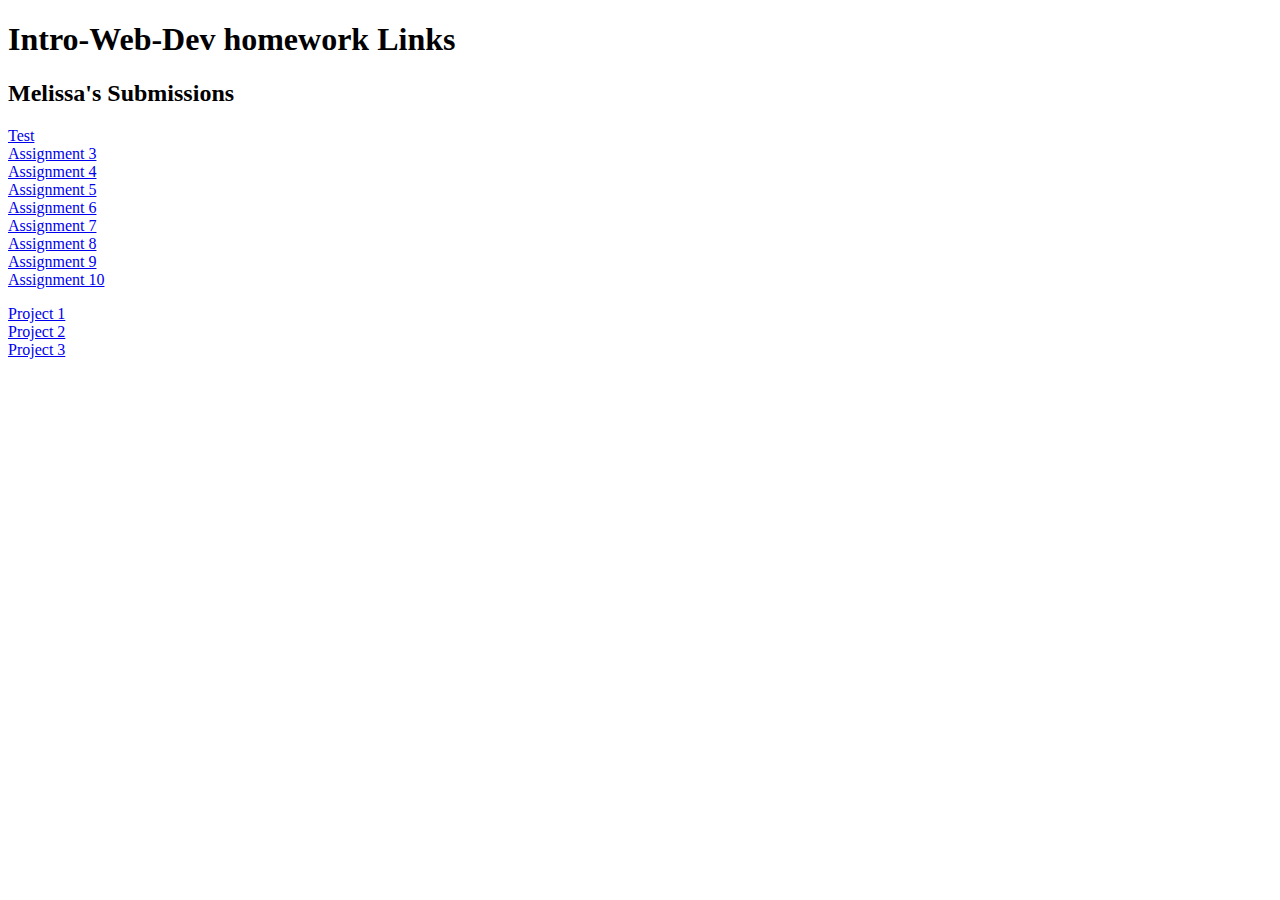
<file: index.html>
<!DOCTYPE html>
<html>
  <head>
    <title>My-Web-Dev-Hw Index</title>
  </head>

  <body>
    <!-- All of your body content goes between these two <body> tags. -->
    <h1>Intro-Web-Dev homework Links</h1>

    <h2>Melissa's Submissions</h2>

    <p>
      <a href="./Test/about.html">Test</a><br />
      <a href="./assignment-3/index.html">Assignment 3</a><br />
      <a href="./assignment-4/index.html">Assignment 4</a><br />
      <a href="./assignment-5/index.html">Assignment 5</a><br />
      <a href="./assignment-6/index.html">Assignment 6</a><br />
      <a href="./assignment-7/index.html">Assignment 7</a><br />
      <a href="./assignment-8/index.html">Assignment 8</a><br />
      <a href="./assignment-9/index.html">Assignment 9</a><br />
      <a href="./assignment-10/index.html">Assignment 10</a>
    </p>

    <p>
      <a href="./project-1/index.html">Project 1</a><br />
      <a href="./Project-2/index.html">Project 2</a><br />
      <a href="./Project-3/index.html">Project 3</a>
    </p>

  </body>
</html>
</file>
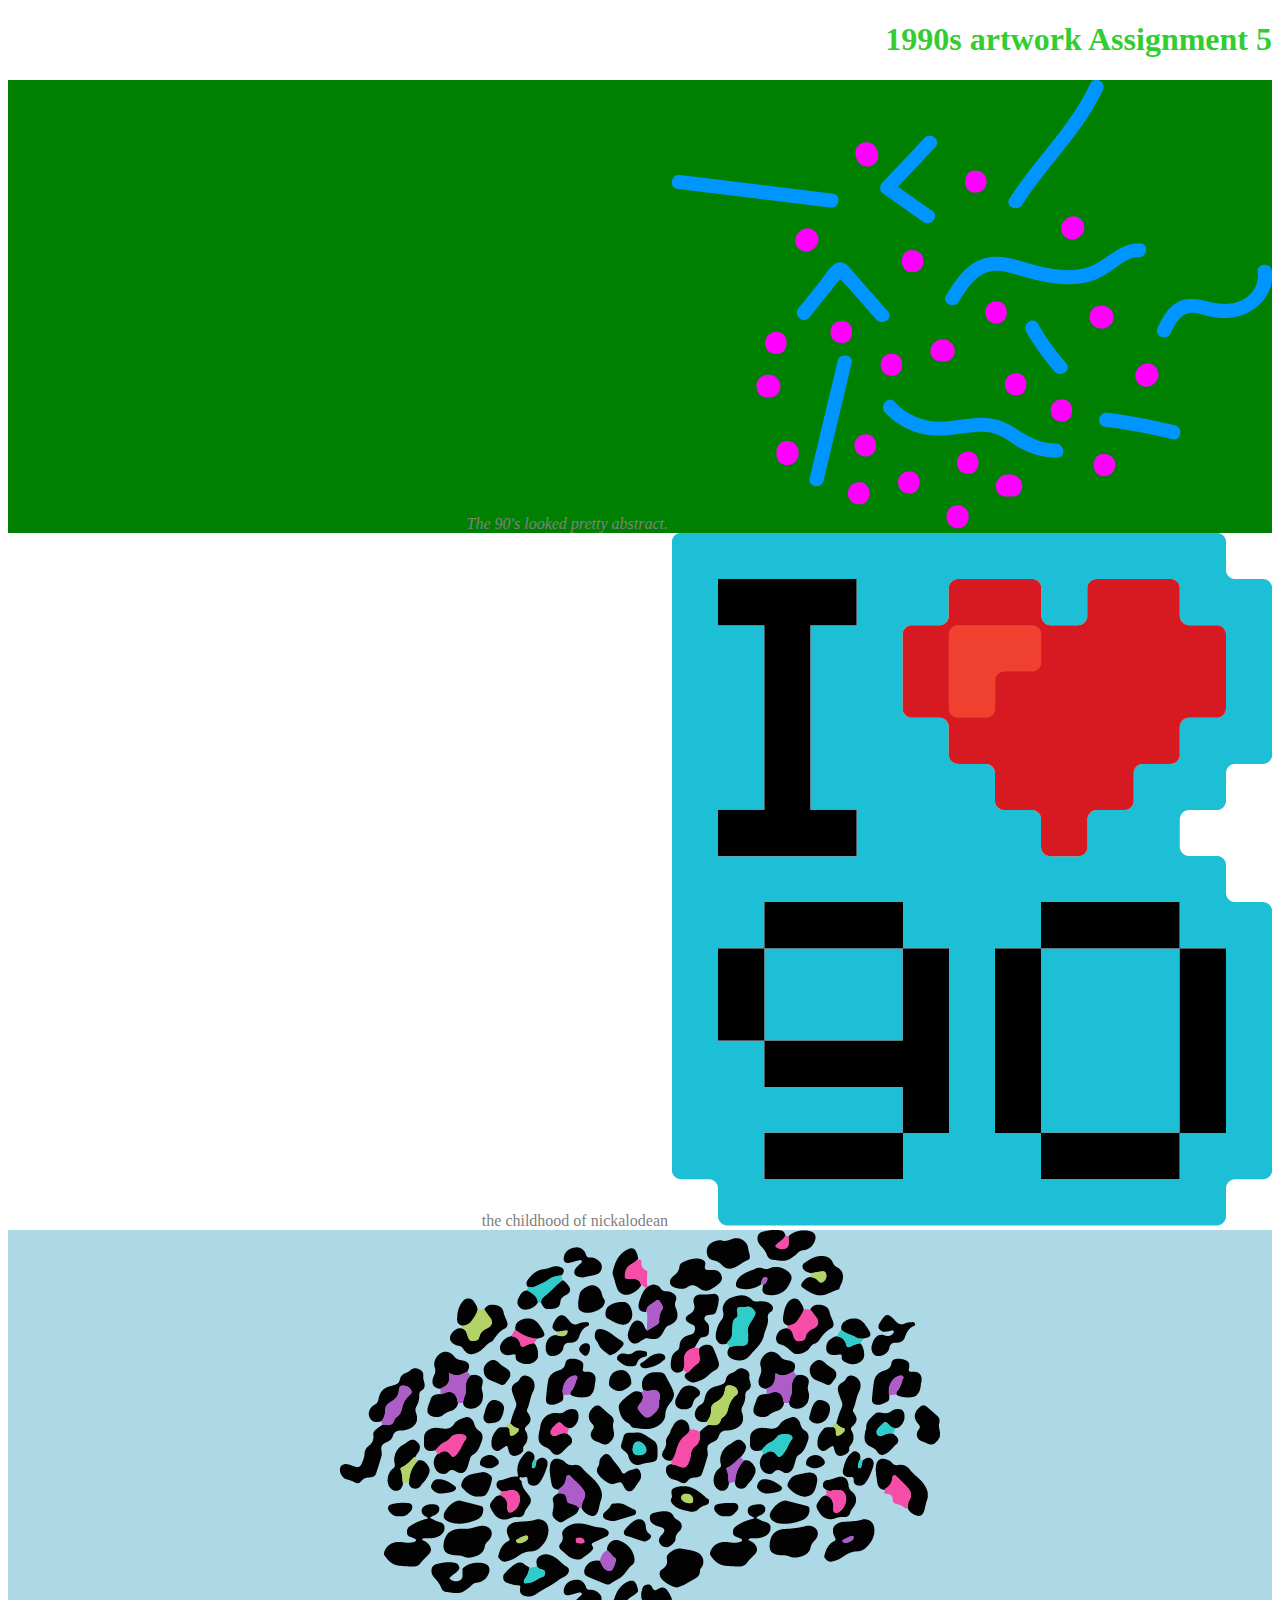
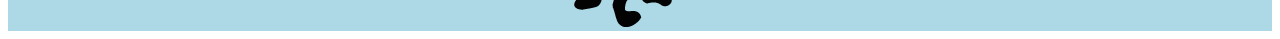
<file: Assignment 5/index.html>
<!DOCTYPE html>
<html>
<head>
  <!--meta data -->
  <Title> Assignment-5 1990s artwork</title>
    <meta charset="utf-8">
    <meta name="description" content="assignmet-5">
    <meta name="author" content="Melissa Maldonado">
    <meta name="viewport" content="width=device-width, initial-scale=1.0">
    <link rel="stylesheet" href="./css/style.css">
        <style>
        img:hover{opacity:0.5;}
        </style>
</head>
<body>
  <h1>1990s artwork Assignment 5</h1>
  <div id="box-one" class="container">
    The 90's looked pretty abstract.
    <img src="./images/1990s-03.png" alt="i love the 90s" height"499" width"600"/>
  </div>

  <dive id="box-two"class="container">
    the childhood of nickalodean
    <img src="./images/1990s-01.png" alt="orange splat" height"402" width"600"/>
  </div>

  <div id="box-three"class="container">
    <img src="./images/1990s-05.png" alt"leapord print" height"433" width"600"/>
  </div>
</html>
</file>
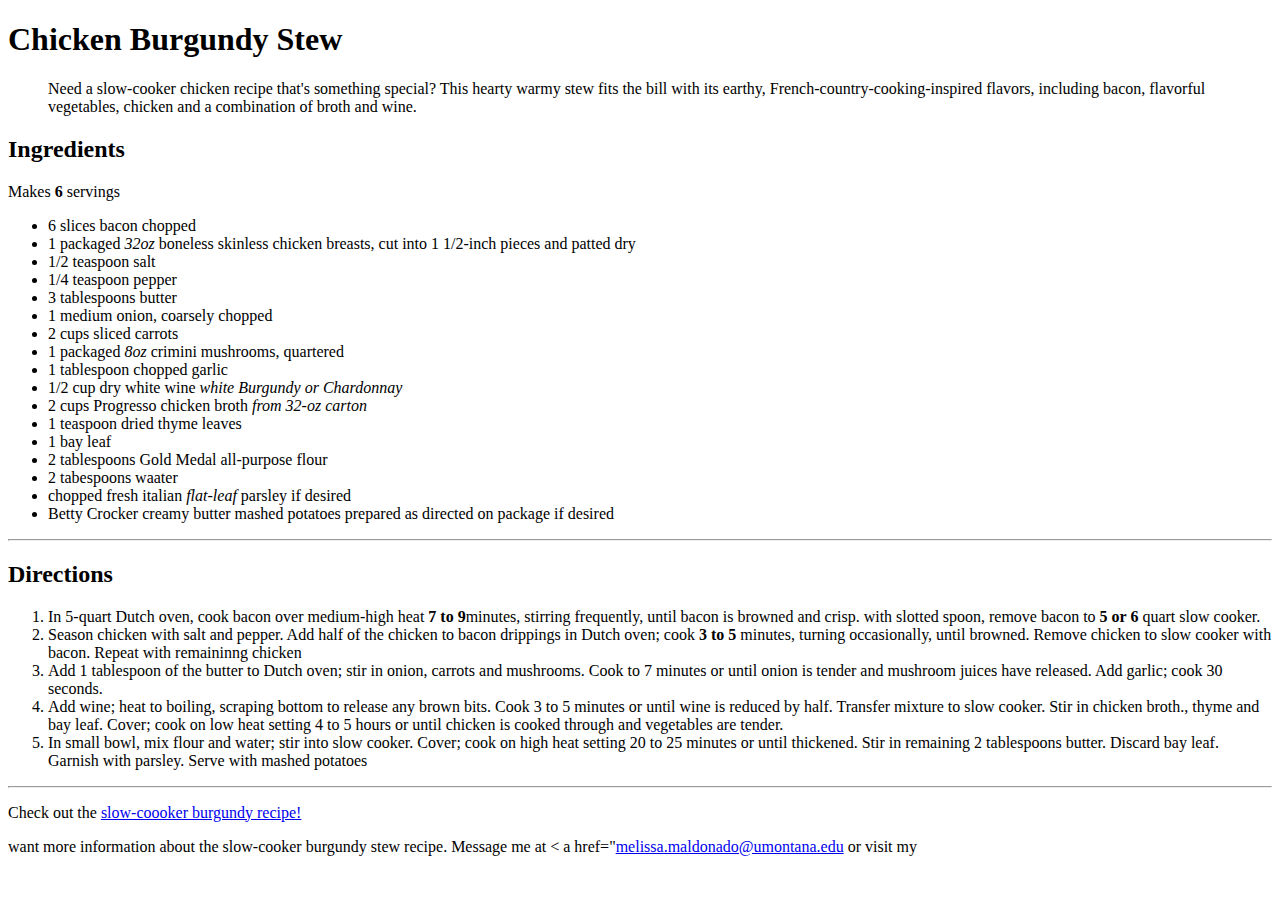
<file: assignment-3/index.html>
<!DOCTYPE html>
<html>
<head>
  <meta charset="utf-8">
  <meta name="description" content="recipe assignment 3">
  <meta name="author" content="Melissa Maldonado">
  <meta name="viewport" content="width=device-width, initial-scale=1.0">
<title> Assignment 3 Slow-Cooker Chicken Burgundy Stew</title>
</head>

<body>
  <h1><b>Chicken Burgundy Stew</b></h1>
  <blockquote>
    Need a slow-cooker chicken recipe that's something special? This hearty warmy stew fits the bill with its earthy, French-country-cooking-inspired flavors, including bacon, flavorful vegetables, chicken and a combination of broth and wine.</br>
  </blockquote>
<h2> Ingredients</h2>
<p>Makes <b>6</b> servings</P>
<ul>
  <li> 6 slices bacon chopped</li>
  <li> 1 packaged <i> 32oz</i> boneless skinless chicken breasts, cut into 1 1/2-inch pieces and patted dry</li>
  <li> 1/2 teaspoon salt</li>
  <li> 1/4 teaspoon pepper</li>
  <li> 3 tablespoons butter</li>
  <li> 1 medium onion, coarsely chopped</li>
  <li> 2 cups sliced carrots</li>
  <li> 1 packaged <i> 8oz</i> crimini mushrooms, quartered</li>
  <li> 1 tablespoon chopped garlic</li>
  <li> 1/2 cup dry white wine <i> white Burgundy or Chardonnay</i> </li>
  <li> 2 cups Progresso chicken broth <i> from 32-oz carton</i></li>
  <li> 1 teaspoon dried thyme leaves</li>
  <li> 1 bay leaf</li>
  <li> 2 tablespoons Gold Medal all-purpose flour</li>
  <li> 2 tabespoons waater</li>
  <li> chopped fresh italian <i> flat-leaf</i> parsley if desired</li>
  <li> Betty Crocker creamy butter mashed potatoes prepared as directed on package if desired</li>
</ul>
<hr>

<h2>Directions</h2>
<ol>
  <li> In 5-quart Dutch oven, cook bacon over medium-high heat <b>7 to 9</b>minutes, stirring frequently, until bacon is browned and crisp. with slotted spoon, remove bacon to <b> 5 or 6 </b> quart slow cooker. </li>
  <li> Season chicken with salt and pepper. Add half of the chicken to bacon drippings in Dutch oven; cook <b> 3 to 5 </b> minutes, turning occasionally, until browned. Remove chicken to slow cooker with bacon. Repeat with remaininng chicken </li>
  <li> Add 1 tablespoon of the butter to Dutch oven; stir in onion, carrots and mushrooms. Cook to 7 minutes or until onion is tender and mushroom juices have released. Add garlic; cook 30 seconds. </li>
  <li> Add wine; heat to boiling, scraping bottom to release any brown bits. Cook 3 to 5 minutes or until wine is reduced by half. Transfer mixture to slow cooker. Stir in chicken broth., thyme and bay leaf. Cover; cook on low heat setting 4 to 5 hours or until chicken is cooked through and vegetables are tender.</li>
  <li> In small bowl, mix flour and water; stir into slow cooker. Cover; cook on high heat setting 20 to 25 minutes or until thickened. Stir in remaining 2 tablespoons butter. Discard bay leaf. Garnish with parsley. Serve with mashed potatoes</li>
</ol>
<hr>
<p> Check out the <a href="https://www.bettycrocker.com/recipes/slow-cooker-chicken-burgundy-stew/c4bc22a9-fd7f-4d73-beac-f0730b018521">slow-coooker burgundy recipe!</a></p>
<p> want more information about the slow-cooker burgundy stew recipe. Message me at < a href="<a href="mailto:melissa.maldonado@umontana.edu">melissa.maldonado@umontana.edu</a> or visit my <a href="./pages/contact.html">
<!--remember to check out my repo and live project for assignment 3.-->
</body>
</html>
</file>
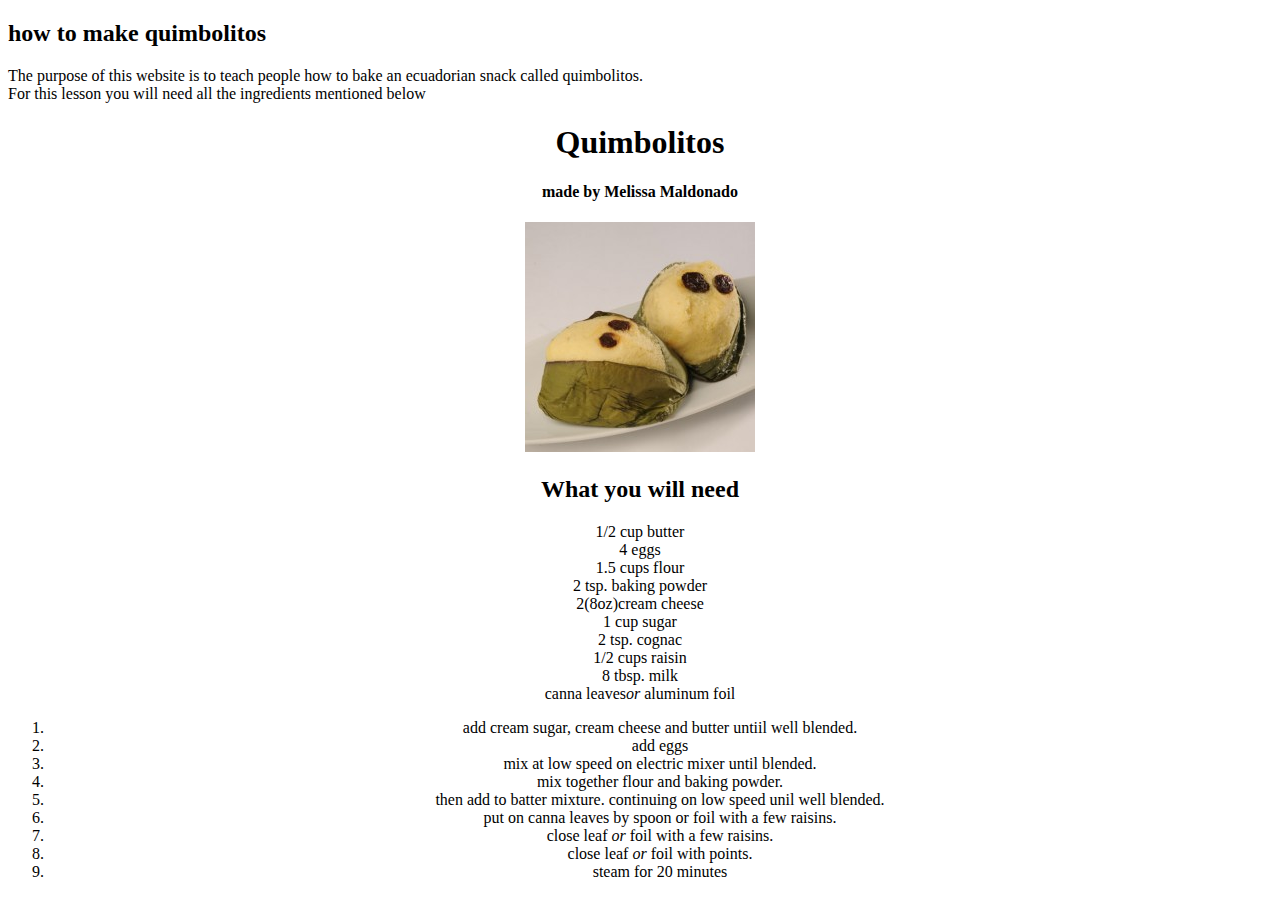
<file: Project-2/index.html>
<!DOCTYPE html>
<html lang="en">
<head>

  <title> how to cook an ecuadorian snack named Quimbolitos</title>
  <meta charset="utf-8">
  <meta name="description" content="Web-Dev-Hw project 2 index">
  <meta name="author" content="Melissa Maldonado">
  <meta name="keywords" content="web development, web design, HTML, CSS, University of Montana, recipe">
  <meta name="veiwport" content="width=device-width, initial-scale=1.0">

<body>
  <!--Introduction -->
  <div id="introduction"class="container">
    <h2> how to make quimbolitos</h2>
    <p>
      The purpose of this website is to teach people how to bake an ecuadorian snack called quimbolitos.<br/>
      For this lesson you will need all the ingredients mentioned below<br/>
    </p>
  </div>

  <style> body{border: 20px light blue}</style>
</head>
<body>
  <center>
<div id="ingredients"class="container">

<h1 style= "color:black">Quimbolitos</h1>
<h4> made by Melissa Maldonado</h4>
<img src="./images/quimbolitos.jpg" <="" center="" height="230" width="230">
  <center>
    <h2> What you will need</h2
      <ul>
        <li>1/2 cup butter</li>
        <li>4 eggs
        <li>1.5 cups flour</li>
        <li>2 tsp. baking powder</li>
        <li>2(8oz)cream cheese</li>
        <li>1 cup sugar</li>
        <li>2 tsp. cognac</li>
        <li>1/2 cups raisin</li>
        <li>8 tbsp. milk</li>
        <li>canna leaves<i>or</i> aluminum foil</li>
</div>

<!--Instructions-->
<div id="instructions" class="container">

<ol>
  <li> add cream sugar, cream cheese and butter untiil well blended.</li>
  <li> add eggs</li>
  <li> mix at low speed on electric mixer until blended. </li>
  <li> mix together flour and baking powder.</li>
  <li> then add to batter mixture. continuing on low speed unil well blended.</li>
  <li> put on canna leaves by spoon or foil with a few raisins.</li>
  <li> close leaf <i>or</i> foil with a few raisins.</li>
  <li> close leaf <i>or</i> foil with points.</li>
  <li> steam for 20 minutes</li>
</ol>
</div>

</body>
</html>
</file>
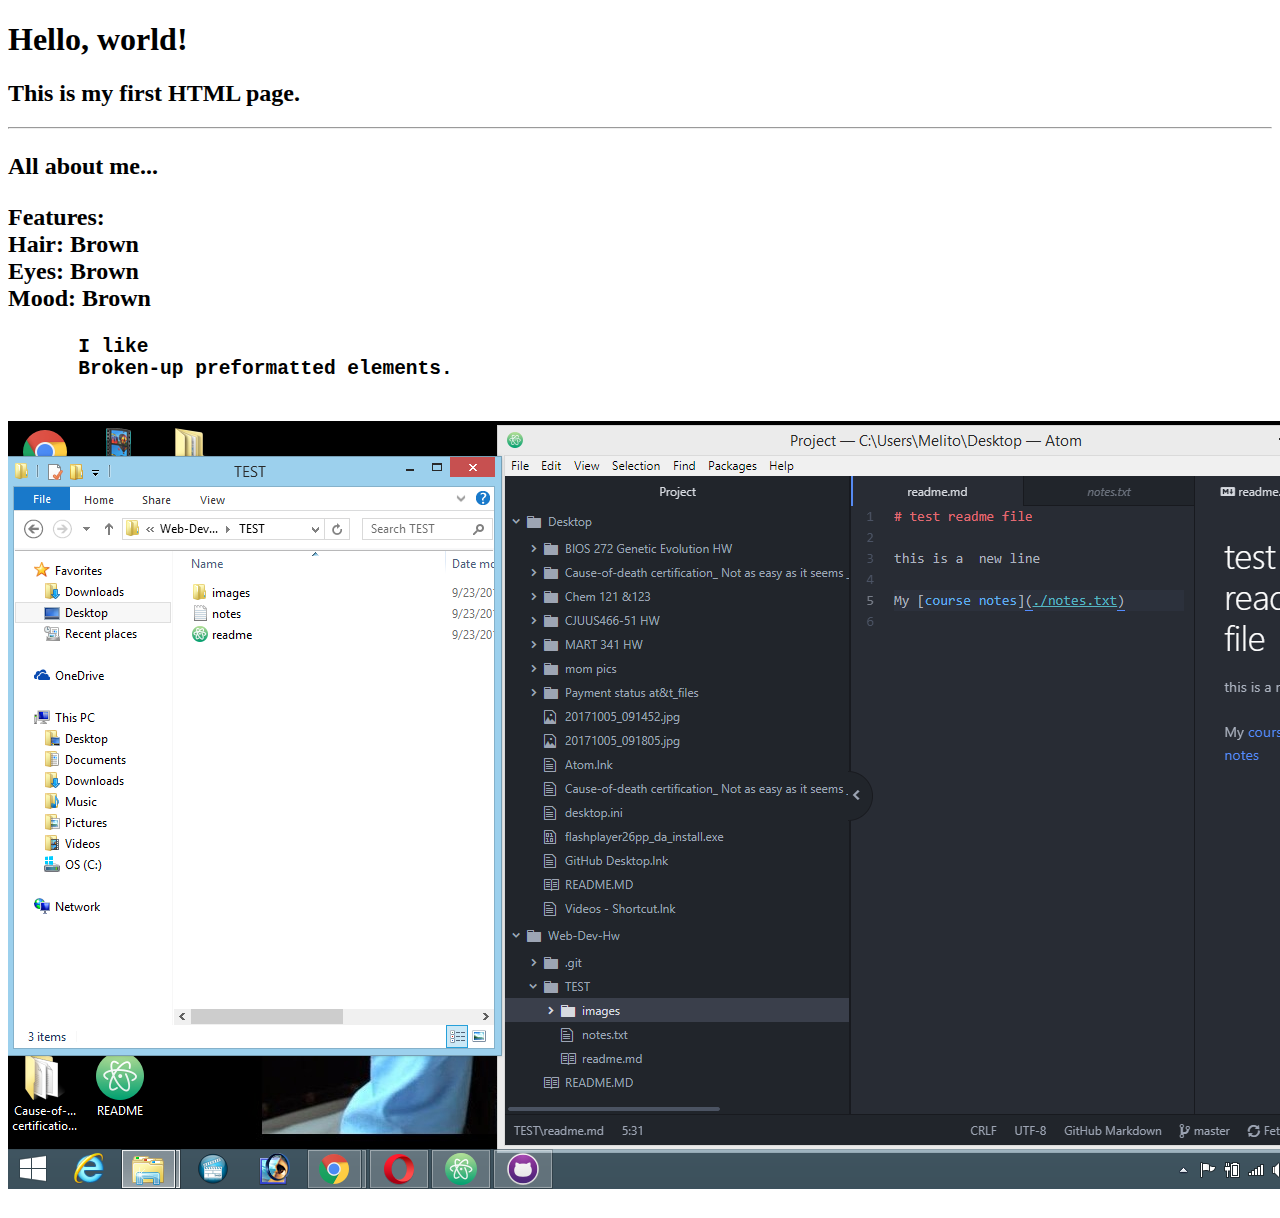
<file: TEST/about.html>
<!DOCTYPE html>

<h1>Hello, world!</h1>

<h2>This is my first HTML page.<h2>

  <hr/>

  <p> All about me... </P>

    <p>
      Features:<br/>
      Hair: Brown<br/>
      Eyes: Brown<br/>
      Mood: Brown<br/>
    </p>

    <pre>
      I like
      Broken-up preformatted elements.
    </pre> 

<img src="./images/screenshot.png" />
</file>
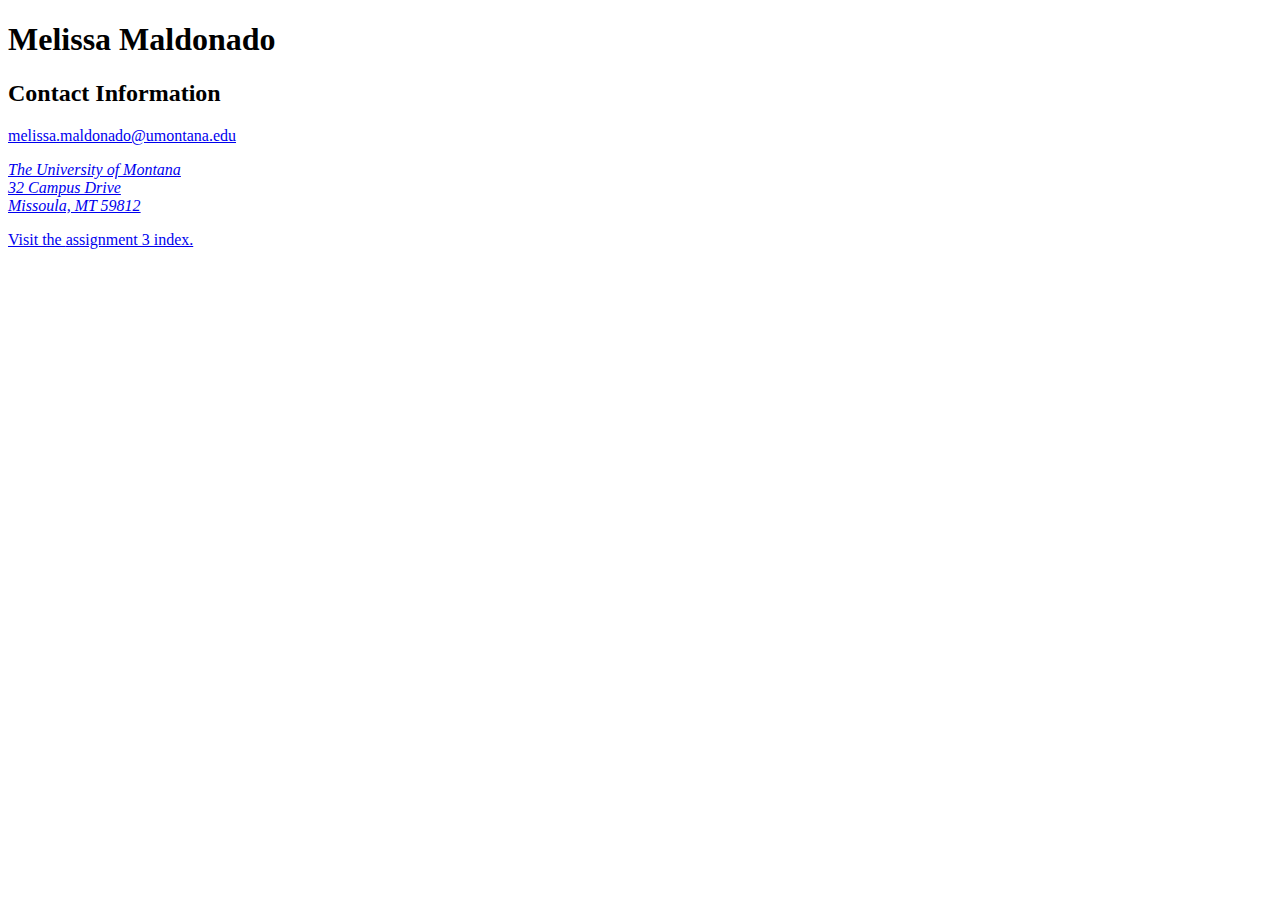
<file: assignment-3/pages/contact.html>
<!DOCTYPE html>
<html>
  <head>
    <title>Contact Page</title>
  </head>
  <body>
    <h1>Melissa Maldonado</h1>
    <h2>Contact Information</h2>
    <p><a href="mailto:melissa.maldonado@umontana.edu">melissa.maldonado@umontana.edu</p>
    <address>
      The University of Montana<br/>
      32 Campus Drive<br/>
      Missoula, MT 59812
    </address>
    <p>Visit the <a href="../index.html">assignment 3 index.</a></p>
  </body>
</html>
</file>
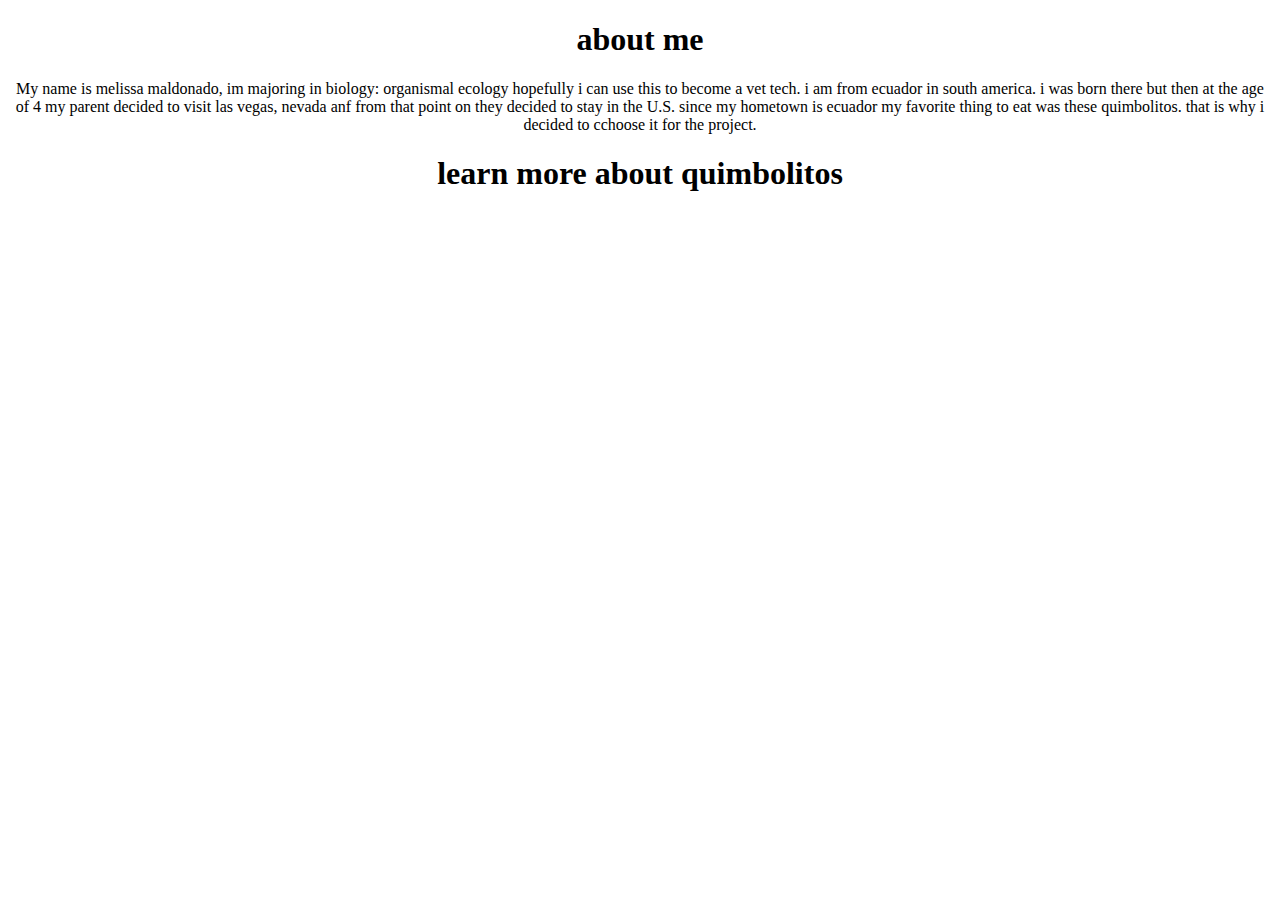
<file: Project-2/pages/about.html>
<!DOCTYPE html>
<html>
<head>
  <title>contact page</title>
  <meta charset="utf-8">
  <meta name="contact page"content="intro to web design"/>
  <meta name="autor" content= "Melissa Maldonado" />
  <meta name="viewport" content="width=device-width, initial-scale=">
  <style>
  body {backgrond color: lightblue; text-align: center;}
  container {background-color:white; width:700px; margin: auto;padding: 30px; border: 2px solid black;}
  </style>
</head>
<body>
  <div id="about me" class="container">
    <h1> about me</h1>
    <p>My name is melissa maldonado, im majoring in biology: organismal ecology hopefully i can use this to become a vet tech. i am from ecuador in south america. i was born there but then at the age of 4 my parent decided to visit las vegas, nevada anf from that point on they decided to stay in the U.S. since my hometown is ecuador my favorite thing to eat was these quimbolitos. that is why i decided to cchoose it for the project.
      <h1> learn more about quimbolitos</h1>
      <iframe name="oauth2relay853267137" id="oauth2relay853267137" src="https://accounts.google.com/o/oauth2/postmessageRelay?parent=http%3A%2F%2Fecuadorjoannansilmin.blogspot.com&amp;jsh=m%3B%2F_%2Fscs%2Fapps-static%2F_%2Fjs%2Fk%3Doz.gapi.en.zLqqglVjciM.O%2Fam%3DQQ%2Frt%3Dj%2Fd%3D1%2Frs%3DAGLTcCM77Pwz9_o7_wG1IpDj4eopvj4MyQ%2Fm%3D__features__#rpctoken=269668902&amp;forcesecure=1" tabindex="-1" aria-hidden="true" style="width: 1px; height: 1px; position: absolute; top: -100px;"></iframe>
    </div>
</file>
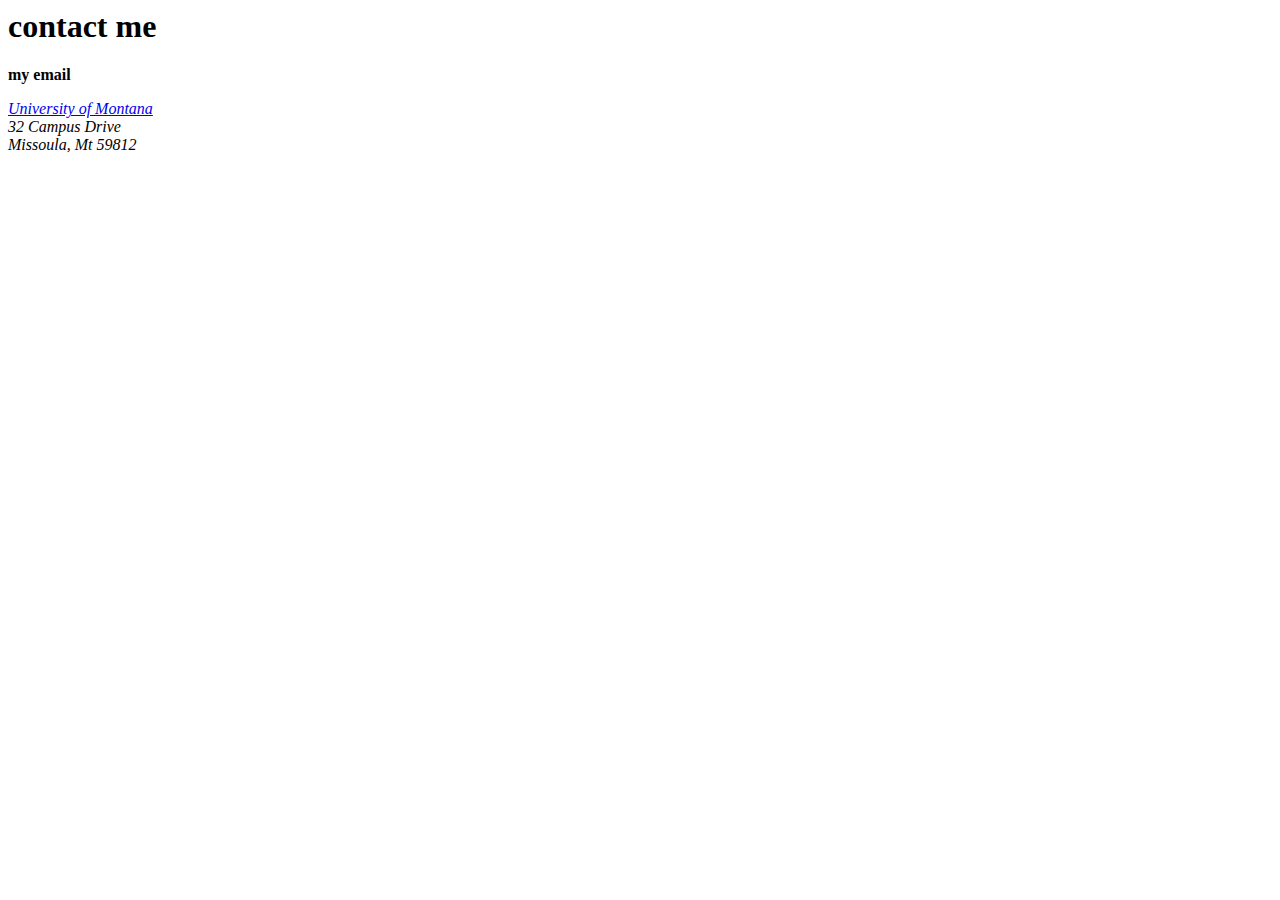
<file: Project-2/pages/contact.html>
<DOCTYPE html>
  <html>
  <head>
    <body>
    <h1> contact me </h1>
    <b> my email</b>
    <a href="melissamaldonado@umontana.edu"><br>
      <p>
        <address> University of Montana</a><br>
          32 Campus Drive<br>
          Missoula, Mt 59812<br>
        </p>
        <iframe
src="https://www.google.com/maps/embed?pb=!1m18!1m12!1m3!1d2728.167763266535!2d-113.98739678446508!3d46.86007084724039!2m3!1f0!2f0!3f0!3m2!1i1024!2i768!4f13.1!3m3!1m2!1s0x535dcc33f19815cb%3A0x9c296b8546ca9abf!2sUniversity+of+Montana!5e0!3m2!1sen!2sus!4v1540412503839"
width="600"
height="450"
frameborder="0"
style="border:0"
allowfullscreen></iframe>
</div>
<br>
</body>
</file>
<file: Assignment 5/css/style.css>
body { background color:white;
  /*white is the common color used as a ackground in almost all websites*/
  padding:12;
text-align: right;
font-style: Bold;
font-size: 30;
color: limegreen;
}
.container {
  color: grey
}
#box-one {
  font-style: oblique;
  background-color: green;
  text-align: right;
  font-size: 26
}
#box-two {
  font-style: normal;
  background-color: white;
  text-align: right;
  font-size: 30

}
#box-three {
  font-style: italic;
  background-color: lightblue;
  text-align: center;
  
}
</file>
